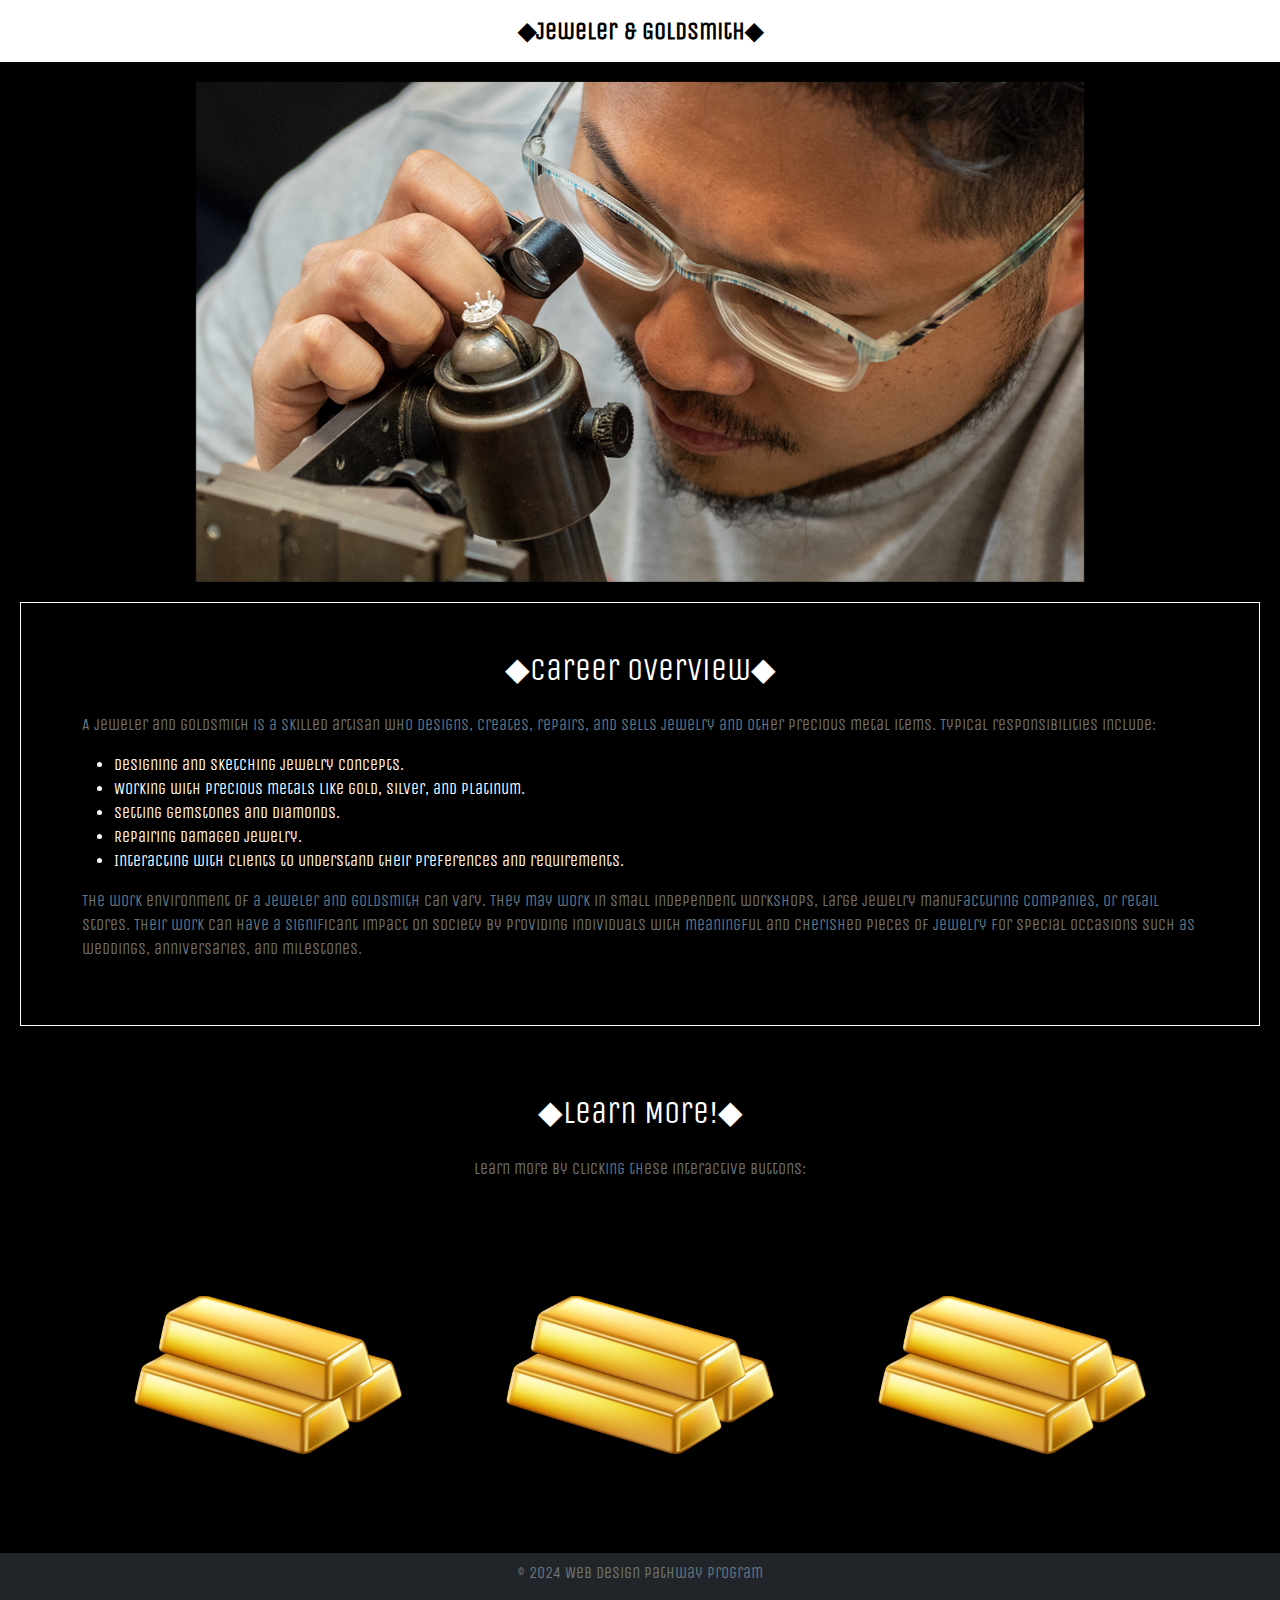
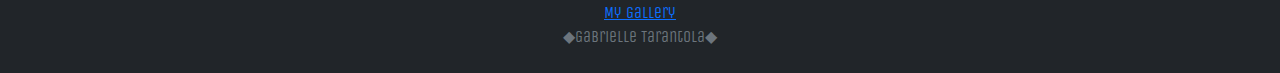
<file: index.html>
<!DOCTYPE html>
<html lang="en">
<head>
  <meta charset="UTF-8">
  <meta name="viewport" content="width=device-width, initial-scale=1.0">
  <title>Future Me</title>
  <link href="https://cdn.jsdelivr.net/npm/bootstrap@5.3.3/dist/css/bootstrap.min.css" rel="stylesheet" integrity="sha384-QWTKZyjpPEjISv5WaRU9OFeRpok6YctnYmDr5pNlyT2bRjXh0JMhjY6hW+ALEwIH" crossorigin="anonymous">
  <link rel="preconnect" href="https://fonts.googleapis.com">
  <link rel="preconnect" href="https://fonts.gstatic.com" crossorigin>
  <link href="https://fonts.googleapis.com/css2?family=Unica+One&display=swap" rel="stylesheet">
  <link rel="stylesheet" href="style.css">
</head>
<body>

  <!-- Navbar -->
  <nav class="navbar navbar-expand-lg navbar-light bg-light">
    <div class="container text-center">
      <a class="navbar-brand mx-auto" href="index.html">&#9670Jeweler & Goldsmith&#9670</a>
    </div>
  </nav>

  <!-- Carousel -->
  <div id="carouselExampleSlidesOnly" class="carousel slide" data-bs-ride="carousel" data-bs-interval="3000">
    <div class="carousel-inner">
      <div class="carousel-item active">
        <img src="images/hi.png" class="d-block carousel-image" alt="...">
      </div>
      <div class="carousel-item">
        <img src="images/bench-jeweler.jpg" class="d-block carousel-image" alt="...">
      </div>
      <div class="carousel-item">
        <img src="images/smith.jpg" class="d-block carousel-image" alt="...">
      </div>
    </div>
  </div>
  
  <!-- Career Overview Section -->
  <section id="career-overview" class="py-5">
    <div class="container">
      <h2 class="text-center mb-4">&#9670Career Overview&#9670</h2>
      <p>A jeweler and goldsmith is a skilled artisan who designs, creates, repairs, and sells jewelry and other precious metal items. Typical responsibilities include:</p>
      <ul>
        <li>Designing and sketching jewelry concepts.</li>
        <li>Working with precious metals like gold, silver, and platinum.</li>
        <li>Setting gemstones and diamonds.</li>
        <li>Repairing damaged jewelry.</li>
        <li>Interacting with clients to understand their preferences and requirements.</li>
      </ul>
      <p>The work environment of a jeweler and goldsmith can vary. They may work in small independent workshops, large jewelry manufacturing companies, or retail stores. Their work can have a significant impact on society by providing individuals with meaningful and cherished pieces of jewelry for special occasions such as weddings, anniversaries, and milestones.</p>
    </div>
  </section>

  <!-- Buttons -->
  <section id="learn-more" class="py-5">
    <div class="container">
      <h2 class="text-center mb-4">&#9670Learn More!&#9670</h2>
      <p class="text-center mb-4">Learn more by clicking these interactive buttons:</p>
      <div class="image-button-container">
        <a href="education.html" class="image-button">
          <img src="images/gold.png" alt="Button Image">
          <span class="button-label">Educational Requirements</span>
        </a>
        <a href="earning.html" class="image-button">
          <img src="images/gold.png" alt="Button Image">
          <span class="button-label">Earning Potential</span>
        </a>
        <a href="college.html" class="image-button">
          <img src="images/gold.png" alt="Button Image">
          <span class="button-label">Colleges</span>
        </a>
      </div>
    </div>
  </section>

  <!-- Footer -->
  <footer class="text-white text-center py-2 bg-dark">
    <p>&copy; 2024 Web Design Pathway Program</p>
    <a href="https://525gtarantola.github.io/Gallery/" target="_blank" class="link">My Gallery</a>
    <p class="pepe">&#9670Gabrielle Tarantola&#9670</p>
  </footer>

  <!-- Bootstrap Bundle with Popper -->
  <script src="https://cdnjs.cloudflare.com/ajax/libs/bootstrap/5.3.0/js/bootstrap.bundle.min.js"></script>
</body>
</html>
</file>
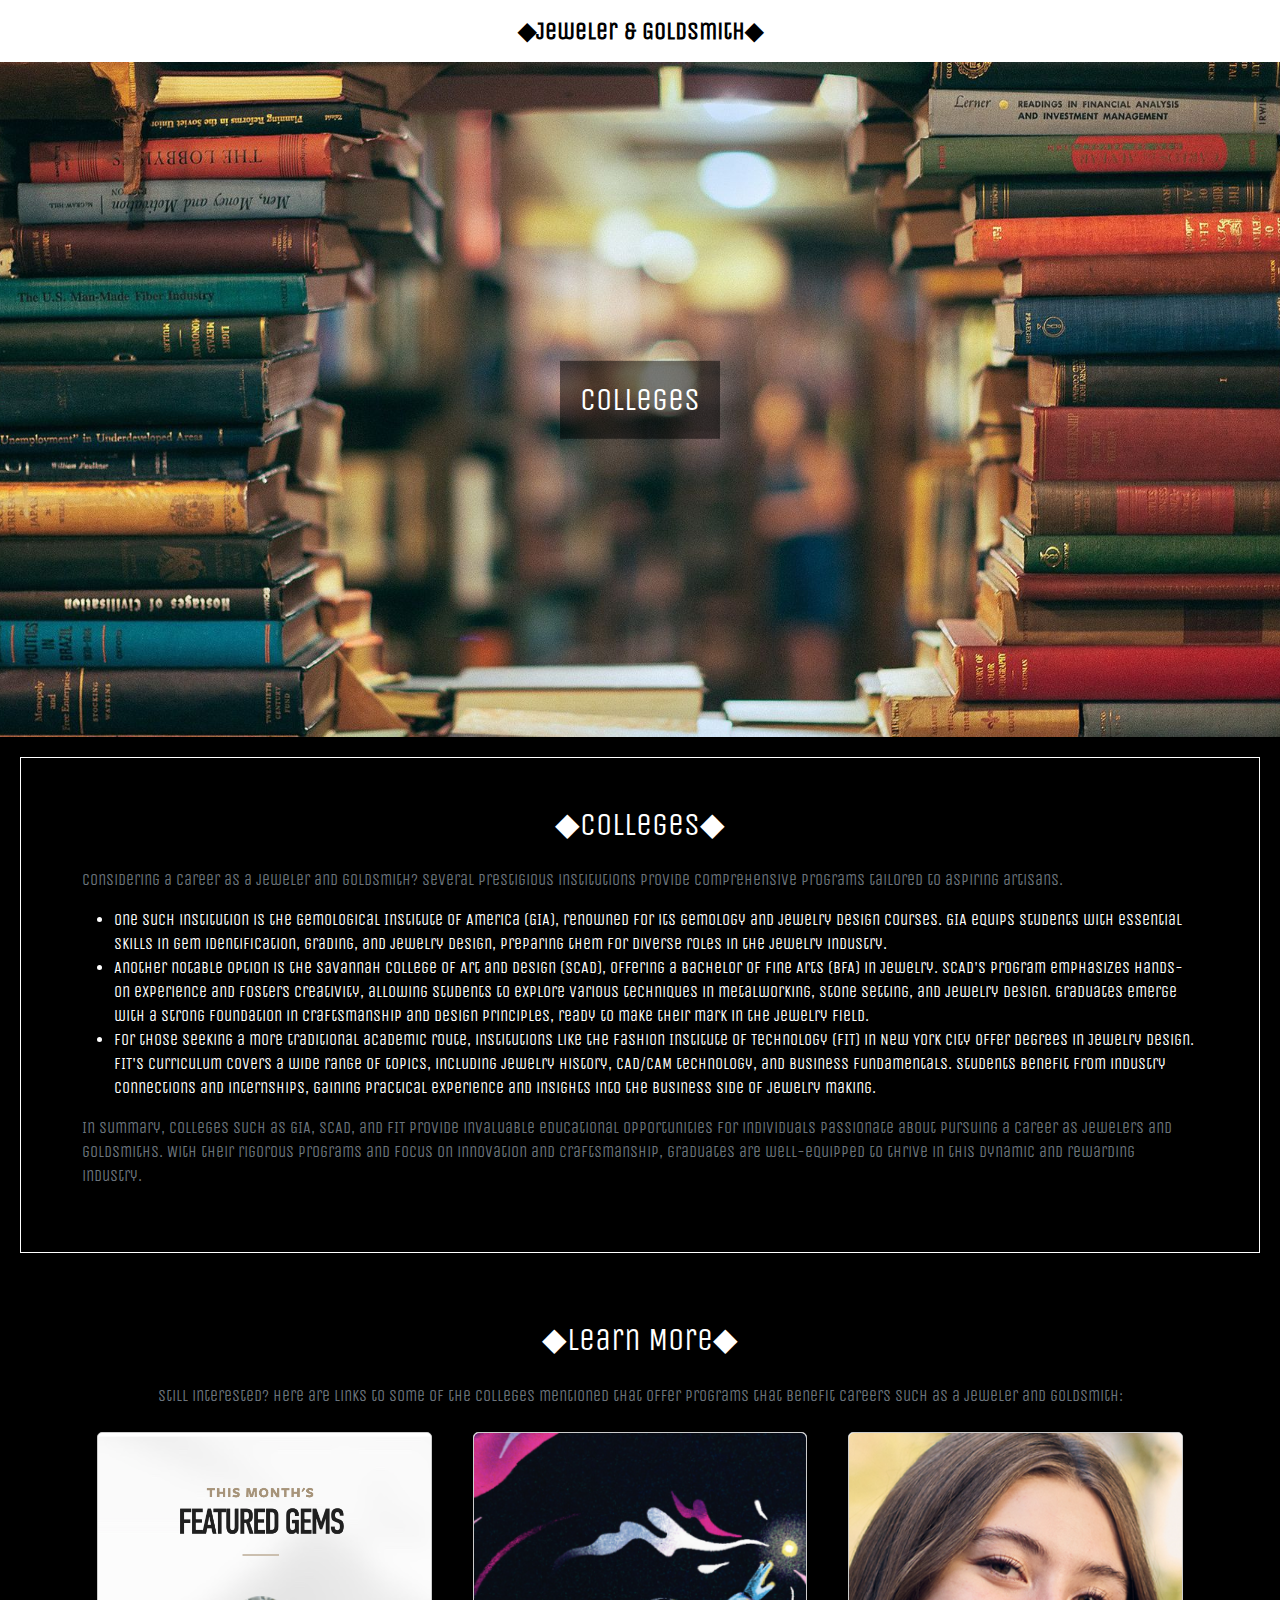
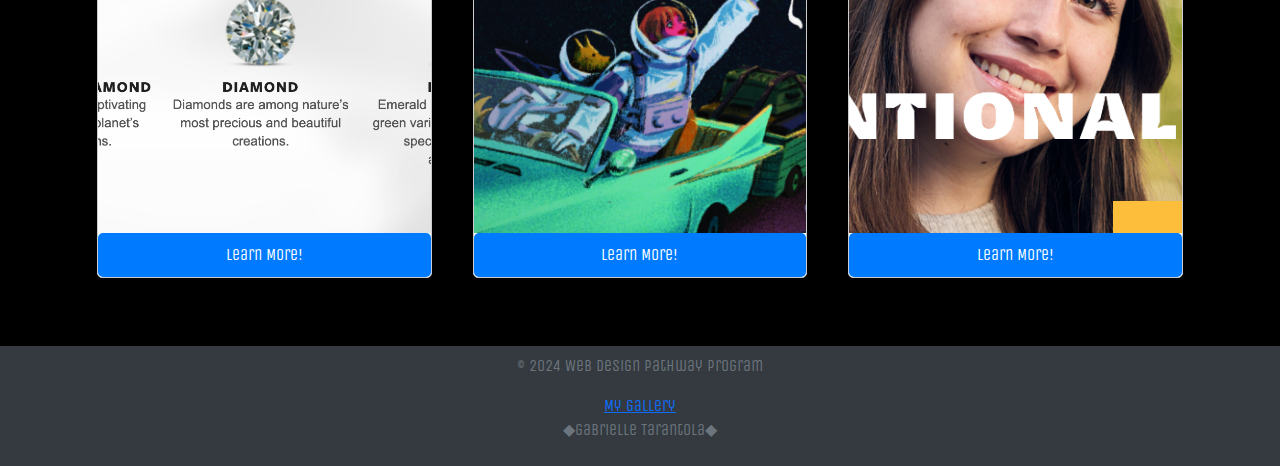
<file: college.html>
<!doctype html>
<html lang="en">
  <head>
    <meta charset="utf-8">
    <meta name="viewport" content="width=device-width, initial-scale=1">
    <title>Future Me</title>
    <link href="https://cdn.jsdelivr.net/npm/bootstrap@5.3.3/dist/css/bootstrap.min.css" rel="stylesheet" integrity="sha384-QWTKZyjpPEjISv5WaRU9OFeRpok6YctnYmDr5pNlyT2bRjXh0JMhjY6hW+ALEwIH" crossorigin="anonymous">
    <link rel="preconnect" href="https://fonts.googleapis.com">
<link rel="preconnect" href="https://fonts.gstatic.com" crossorigin>
<link href="https://fonts.googleapis.com/css2?family=Unica+One&display=swap" rel="stylesheet">
<link rel="stylesheet" href="style.css">
  </head>

<body>

 <!-- Navbar -->
 <nav class="navbar navbar-expand-lg navbar-light bg-light">
    <div class="container text-center">
      <a class="navbar-brand mx-auto" href="index.html">&#9670Jeweler & Goldsmith&#9670</a> <!-- Modified navbar brand link -->
    </div>
  </nav>

  <!-- Hero -->
  <div class="hero3">
    <div class="overlay">
      <h2>Colleges</h2>
    </div>
  </div>

  <!-- Colleges Section -->
  <section id="colleges" class="py-5">
    <div class="container">
      <h2 class="text-center mb-4">&#9670Colleges&#9670</h2>
      <p>Considering a career as a jeweler and goldsmith? Several prestigious institutions provide comprehensive programs tailored to aspiring artisans.</p>
      <ul>
        <li>One such institution is the Gemological Institute of America (GIA), renowned for its gemology and jewelry design courses. GIA equips students with essential skills in gem identification, grading, and jewelry design, preparing them for diverse roles in the jewelry industry.</li>
        <li>Another notable option is the Savannah College of Art and Design (SCAD), offering a Bachelor of Fine Arts (BFA) in Jewelry. SCAD's program emphasizes hands-on experience and fosters creativity, allowing students to explore various techniques in metalworking, stone setting, and jewelry design. Graduates emerge with a strong foundation in craftsmanship and design principles, ready to make their mark in the jewelry field.</li>
        <li>For those seeking a more traditional academic route, institutions like the Fashion Institute of Technology (FIT) in New York City offer degrees in Jewelry Design. FIT's curriculum covers a wide range of topics, including jewelry history, CAD/CAM technology, and business fundamentals. Students benefit from industry connections and internships, gaining practical experience and insights into the business side of jewelry making.</li>
      </ul>
      <p>In summary, colleges such as GIA, SCAD, and FIT provide invaluable educational opportunities for individuals passionate about pursuing a career as jewelers and goldsmiths. With their rigorous programs and focus on innovation and craftsmanship, graduates are well-equipped to thrive in this dynamic and rewarding industry.</p>
    </div>
  </section>

  <!-- Cards -->

  <section id="videos" class="py-5">
    <div class="container">
      <h2 class="text-center mb-4">&#9670Learn More&#9670</h2>
      <p class="text-center mb-4">Still interested? Here are links to some of the colleges mentioned that offer programs that benefit careers such as a jeweler and goldsmith:</p>
  
      <div class="card-container">
        <div class="card">
          <img src="images/college1.png" alt="Image 1">
          <a href="https://www.gia.edu/" class="learn-more-button">Learn More!</a>
        </div>
  
        <div class="card">
          <img src="images/college2.png" alt="Image 2">
          <a href="https://www.scad.edu/" class="learn-more-button">Learn More!</a>
        </div>
  
        <div class="card">
          <img src="images/college3.png" alt="Image 3">
          <a href="https://www.fitnyc.edu/" class="learn-more-button">Learn More!</a>
        </div>
      </div>
    </div>
  </section>

  <!-- Footer -->
  <footer class="text-white text-center py-2">
    <p>&copy; 2024 Web Design Pathway Program</p>
     <a href="https://525gtarantola.github.io/Gallery/" target="_blank" class="link"> My Gallery </a>
    <p class="pepe">&#9670Gabrielle Tarantola&#9670</p>
  </footer>

  <!-- Bootstrap Bundle with Popper -->
  <script src="https://cdnjs.cloudflare.com/ajax/libs/bootstrap/5.3.0/js/bootstrap.bundle.min.js"></script>
</body>
</html>
</file>
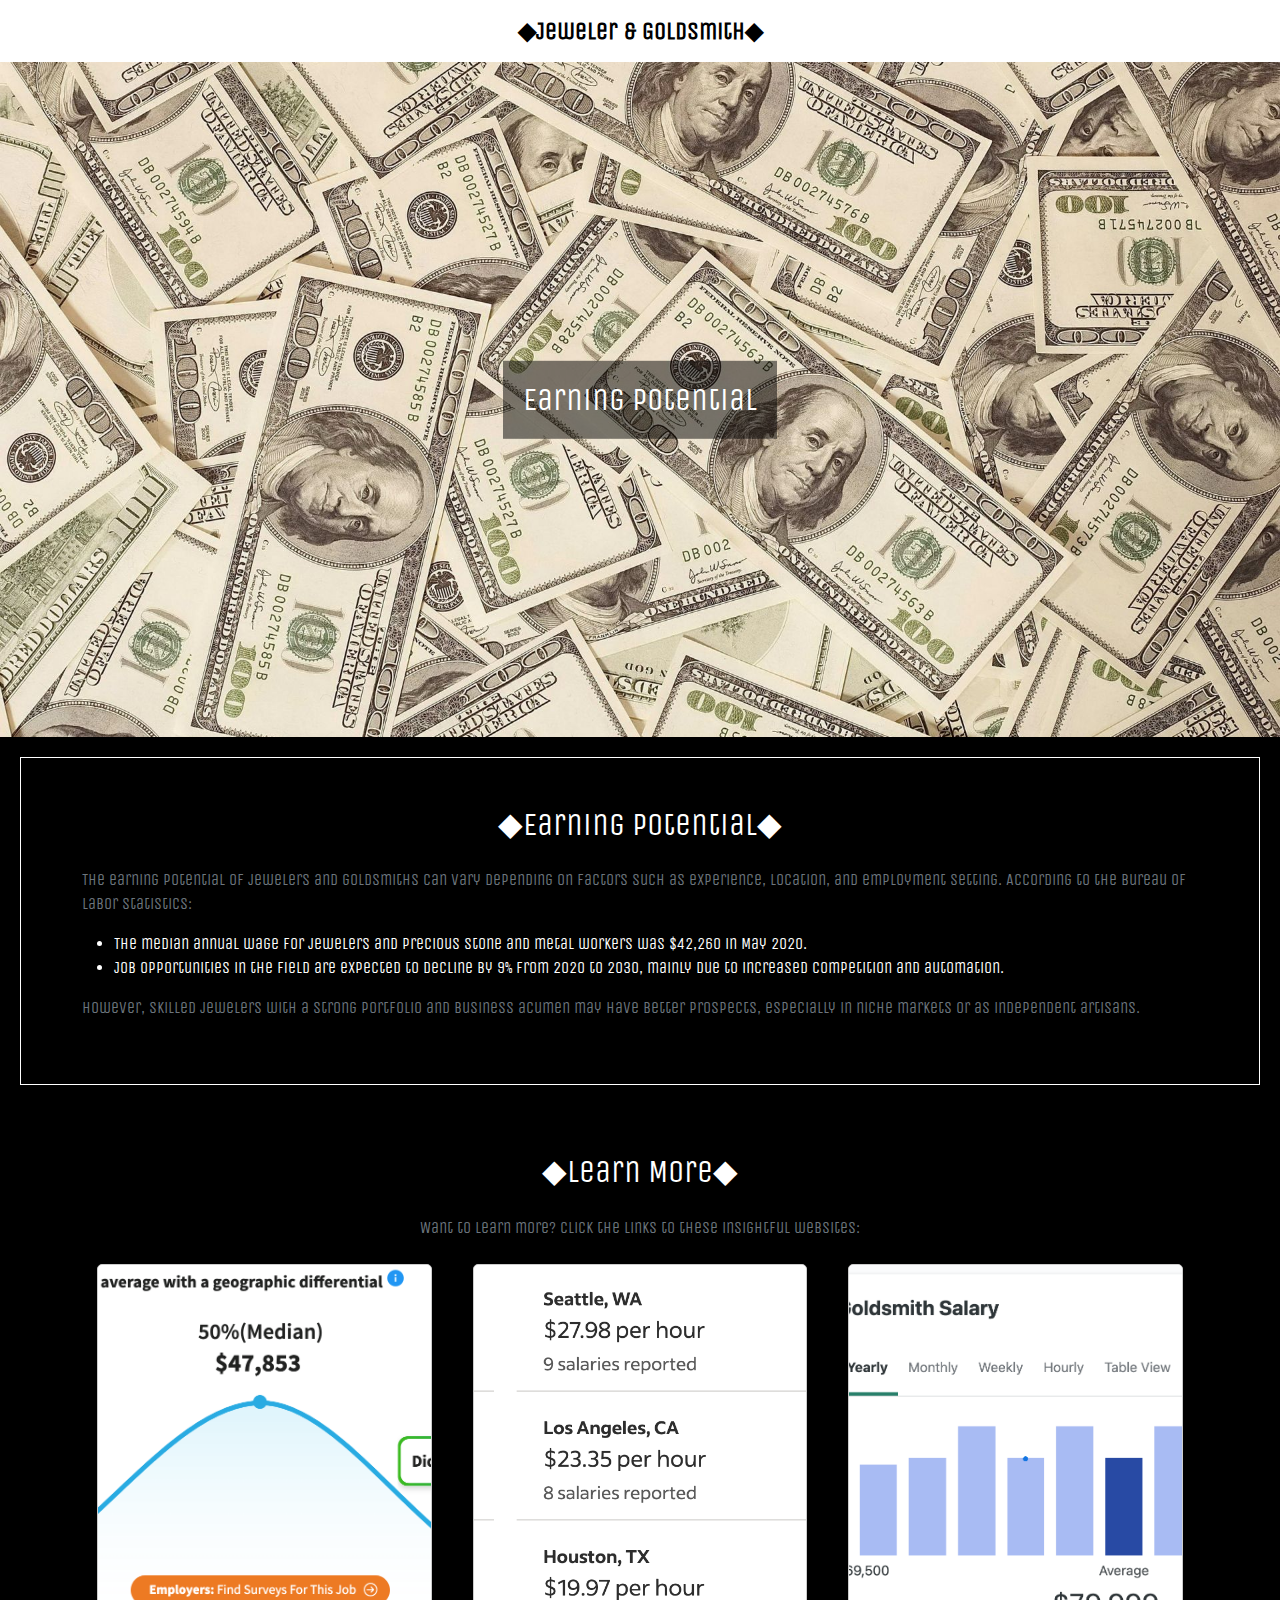
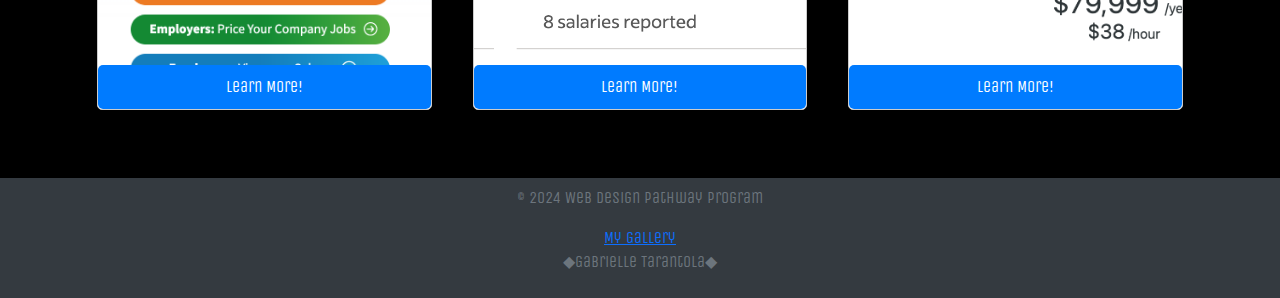
<file: earning.html>
<!doctype html>
<html lang="en">
  <head>
    <meta charset="utf-8">
    <meta name="viewport" content="width=device-width, initial-scale=1">
    <title>Future Me</title>
    <link href="https://cdn.jsdelivr.net/npm/bootstrap@5.3.3/dist/css/bootstrap.min.css" rel="stylesheet" integrity="sha384-QWTKZyjpPEjISv5WaRU9OFeRpok6YctnYmDr5pNlyT2bRjXh0JMhjY6hW+ALEwIH" crossorigin="anonymous">
    <link rel="preconnect" href="https://fonts.googleapis.com">
<link rel="preconnect" href="https://fonts.gstatic.com" crossorigin>
<link href="https://fonts.googleapis.com/css2?family=Unica+One&display=swap" rel="stylesheet">
<link rel="stylesheet" href="style.css">
  </head>

<body>

  <!-- Navbar -->
  <nav class="navbar navbar-expand-lg navbar-light bg-light">
    <div class="container text-center">
      <a class="navbar-brand mx-auto" href="index.html">&#9670Jeweler & Goldsmith&#9670</a> <!-- Modified navbar brand link -->
    </div>
  </nav>

  <!-- Hero -->
  <div class="hero2">
    <div class="overlay">
      <h2>Earning Potential</h2>
    </div>
  </div>

  <!-- Earning Potential Section -->

  <section id="earning" class="py-5">
    <div class="container">
      <h2 class="text-center mb-4">&#9670Earning Potential&#9670</h2>
      <p>The earning potential of jewelers and goldsmiths can vary depending on factors such as experience, location, and employment setting. According to the Bureau of Labor Statistics:</p>
      <ul>
        <li>The median annual wage for jewelers and precious stone and metal workers was $42,260 in May 2020.</li>
        <li>Job opportunities in the field are expected to decline by 9% from 2020 to 2030, mainly due to increased competition and automation.</li>
      </ul>
      <p>However, skilled jewelers with a strong portfolio and business acumen may have better prospects, especially in niche markets or as independent artisans.</p>
    </div>
  </section> 

  <!-- Cards -->
  <section id="earning-other" class="py-5">
    <div class="container">
      <h2 class="text-center mb-4">&#9670Learn More&#9670</h2>
      <p class="text-center mb-4">Want to learn more? Click the links to these insightful websites:</p>
  
      <div class="card-container">
        <div class="card">
          <img src="images/salary1.png" alt="Image 1">
          <a href="https://www.salary.com/research/salary/posting/goldsmith-salary" class="learn-more-button">Learn More!</a>
        </div>
  
        <div class="card">
          <img src="images/salary2.png" alt="Image 2">
          <a href="https://www.indeed.com/career/jeweler/salaries" class="learn-more-button">Learn More!</a>
        </div>
  
        <div class="card">
          <img src="images/salary3.png" alt="Image 3">
          <a href="https://www.ziprecruiter.com/Salaries/Goldsmith-Salary" class="learn-more-button">Learn More!</a>
        </div>
      </div>
    </div>
  </section>

  <!-- Footer -->
  <footer class="text-white text-center py-2">
    <p>&copy; 2024 Web Design Pathway Program</p>
     <a href="https://525gtarantola.github.io/Gallery/" target="_blank" class="link"> My Gallery </a>
    <p class="pepe">&#9670Gabrielle Tarantola&#9670</p>
  </footer>

  <!-- Bootstrap Bundle with Popper -->
  <script src="https://cdnjs.cloudflare.com/ajax/libs/bootstrap/5.3.0/js/bootstrap.bundle.min.js"></script>
</body>
</html>
</file>
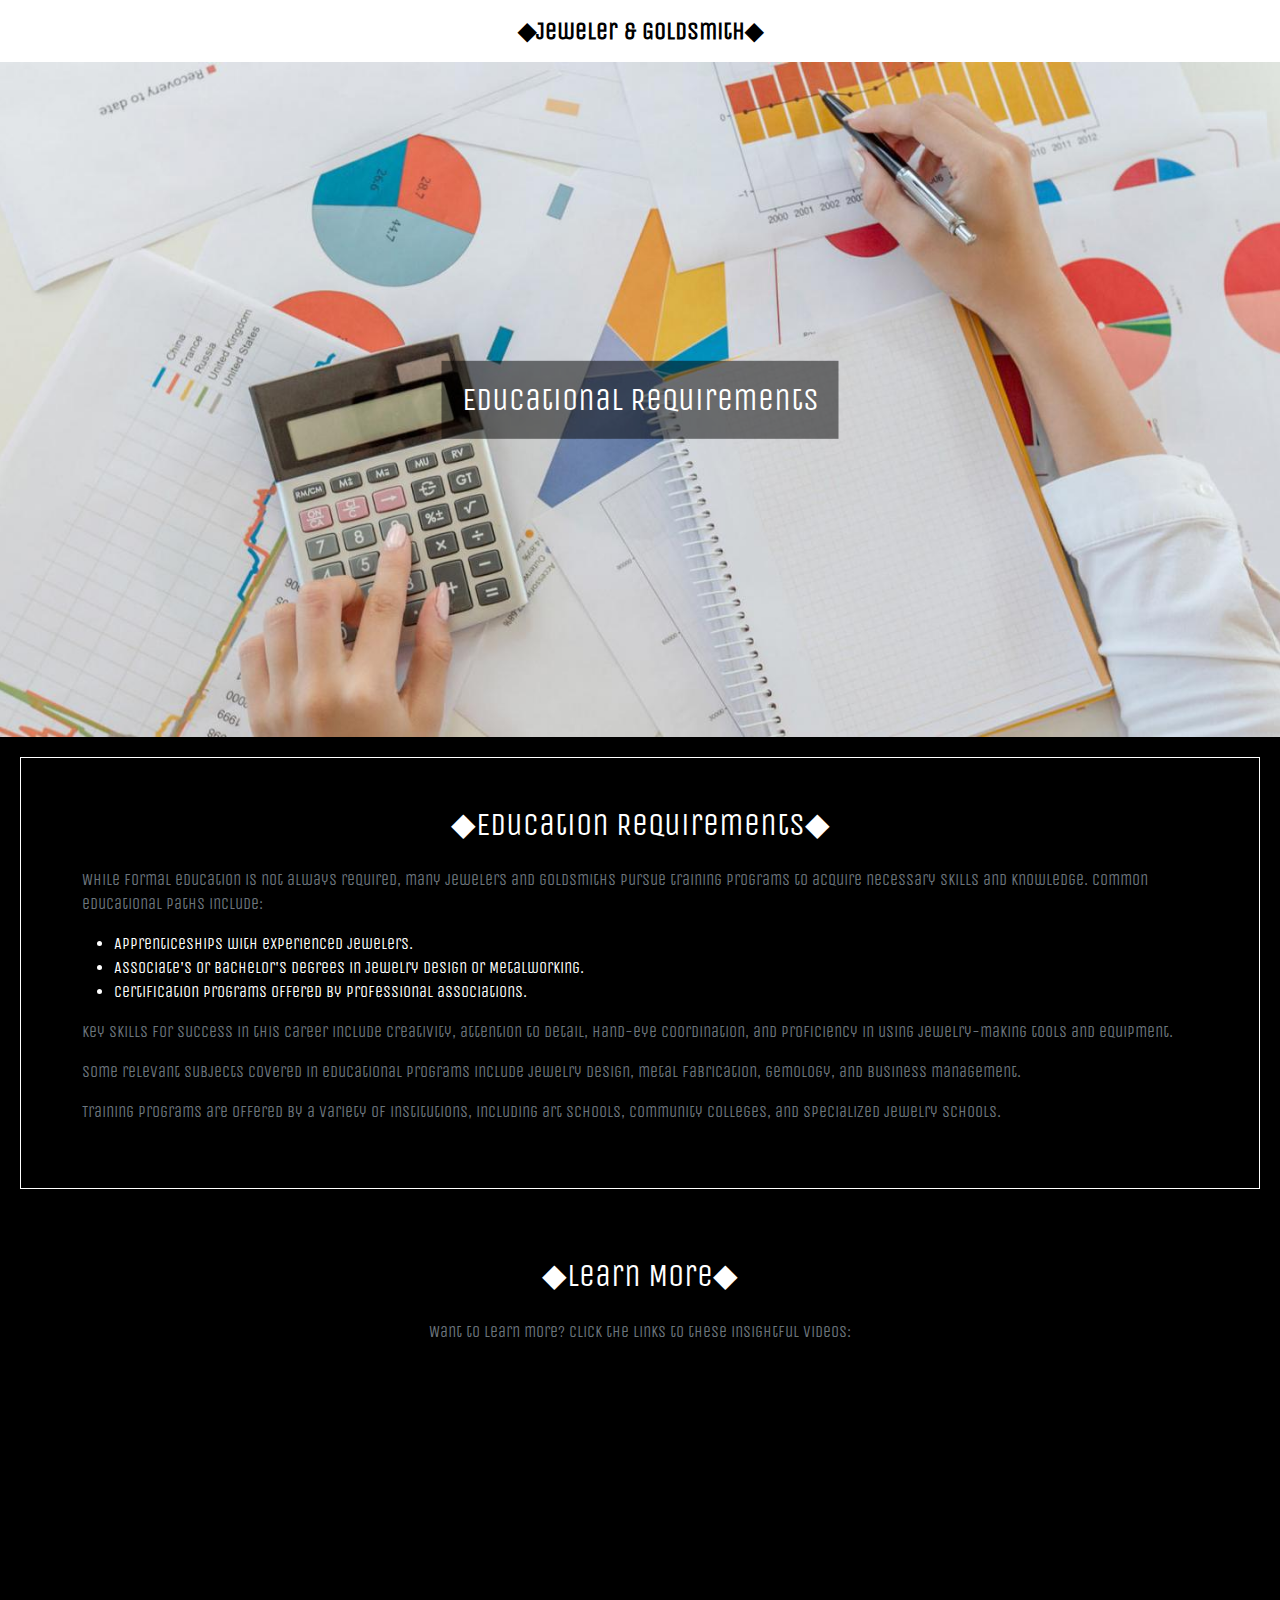
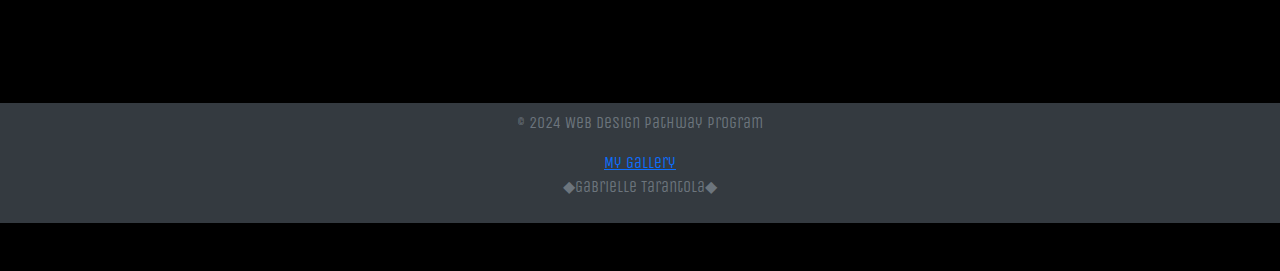
<file: education.html>
<!doctype html>
<html lang="en">
  <head>
    <meta charset="utf-8">
    <meta name="viewport" content="width=device-width, initial-scale=1">
    <title>Future Me</title>
    <link href="https://cdn.jsdelivr.net/npm/bootstrap@5.3.3/dist/css/bootstrap.min.css" rel="stylesheet" integrity="sha384-QWTKZyjpPEjISv5WaRU9OFeRpok6YctnYmDr5pNlyT2bRjXh0JMhjY6hW+ALEwIH" crossorigin="anonymous">
    <link rel="preconnect" href="https://fonts.googleapis.com">
<link rel="preconnect" href="https://fonts.gstatic.com" crossorigin>
<link href="https://fonts.googleapis.com/css2?family=Unica+One&display=swap" rel="stylesheet">
<link rel="stylesheet" href="style.css">
  </head>

<body>

  <!-- Navbar -->
  <nav class="navbar navbar-expand-lg navbar-light bg-light">
    <div class="container text-center">
      <a class="navbar-brand mx-auto" href="index.html">&#9670Jeweler & Goldsmith&#9670</a> <!-- Modified navbar brand link -->
    </div>
  </nav>

  <!-- Hero -->
  <div class="hero">
    <div class="overlay">
      <h2>Educational Requirements</h2>
    </div>
  </div>

  <!-- Education Requirements Section -->
  <section id="education" class="py-5">
    <div class="container">
      <h2 class="text-center mb-4">&#9670Education Requirements&#9670</h2>
      <p>While formal education is not always required, many jewelers and goldsmiths pursue training programs to acquire necessary skills and knowledge. Common educational paths include:</p>
      <ul>
        <li>Apprenticeships with experienced jewelers.</li>
        <li>Associate's or Bachelor's degrees in Jewelry Design or Metalworking.</li>
        <li>Certification programs offered by professional associations.</li>
      </ul>
      <p>Key skills for success in this career include creativity, attention to detail, hand-eye coordination, and proficiency in using jewelry-making tools and equipment.</p>
      <p>Some relevant subjects covered in educational programs include jewelry design, metal fabrication, gemology, and business management.</p>
      <p>Training programs are offered by a variety of institutions, including art schools, community colleges, and specialized jewelry schools.</p>
    </div>
  </section>

  <!-- Videos -->
  <section id="school" class="py-5">
    <div class="container">
      <h2 class="text-center mb-4">&#9670Learn More&#9670</h2>
      <p class="text-center mb-4">Want to learn more? Click the links to these insightful videos:</p>
    </div>

    <div class="video-container">
      <iframe width="560" height="315" src="https://www.youtube.com/embed/rFf4rmyMZWQ?si=s4d_KRWodCSC-hzU" title="YouTube video player" frameborder="0" allow="accelerometer; autoplay; clipboard-write; encrypted-media; gyroscope; picture-in-picture; web-share" referrerpolicy="strict-origin-when-cross-origin" allowfullscreen></iframe>
      <iframe width="560" height="315" src="https://www.youtube.com/embed/0JMjUHot_dc?si=omEVhKDoNdpY1PKt" title="YouTube video player" frameborder="0" allow="accelerometer; autoplay; clipboard-write; encrypted-media; gyroscope; picture-in-picture; web-share" referrerpolicy="strict-origin-when-cross-origin" allowfullscreen></iframe>
    </div>
  

<!-- Footer -->
<footer class="text-white text-center py-2">
  <p>&copy; 2024 Web Design Pathway Program</p>
   <a href="https://525gtarantola.github.io/Gallery/" target="_blank" class="link"> My Gallery </a>
  <p class="pepe">&#9670Gabrielle Tarantola&#9670</p>
</footer>

<!-- Bootstrap Bundle with Popper -->
<script src="https://cdnjs.cloudflare.com/ajax/libs/bootstrap/5.3.0/js/bootstrap.bundle.min.js"></script>
</body>
</html>
</file>
<file: style.css>
body {
    font-family: "Unica One", sans-serif;
    font-weight: 400;
    font-style: normal;
    background-color: black;
  }

.navbar {
  background-color: #fff !important;
}
.navbar-brand {
  font-size: 1.5rem;
  font-weight: bold;
  color: #000;
}
.nav-link {
  font-size: 1.1rem;
  color: #000;
}
section {
  padding: 60px 0;
}
h2 {
  color: white;
}
p {
  color: #6c757d;
}
footer {
  background-color: #343a40;
  color: #fff;
}

li { 
  color: white;
}

.image-button-container {
  display: flex;
  justify-content: space-around;
  align-items: center;
}

.image-button {
  position: relative;
  border: none; /* Remove default button border */
  background: none; /* Remove default button background */
  padding: 0; /* Remove default button padding */
  cursor: pointer; /* Change cursor to pointer on hover */

  /* Optional: Adjust width and height of the button */
  width: 300px;
  height: 300px;
}

.image-button img {
  width: 100%; /* Ensure the image fills the button */
  height: 100%; /* Ensure the image fills the button */
}

.button-label {
  position: absolute;
  top: 50%;
  left: 50%;
  transform: translate(-50%, -50%);
  background-color: rgba(0, 0, 0, 0.5);
  color: white;
  padding: 5px 10px;
  border-radius: 5px;
  font-size: 14px;
  opacity: 0; /* Initially hide the label */
  transition: opacity 0.3s ease;
}

.image-button:hover .button-label {
  opacity: 1; /* Show label on hover */
}

.carousel-image {
  max-height: 500px; /* Set the maximum height of the images */
  width: auto; /* Ensure the width adjusts proportionally */
  margin: auto; /* Center the images horizontally */
  margin-top: 20px; /* Add top margin to the images */
}

.hero {
  position: relative;
  height: 75vh; 
  background-image: url('images/maths.jpg');
  background-size: cover;
  background-position: center;
}

.overlay {
  position: absolute;
  top: 50%;
  left: 50%;
  transform: translate(-50%, -50%);
  background-color: rgba(0, 0, 0, 0.5); 
  padding: 20px;
  color: white;
  text-align: center;
}

.overlay h2 {
  margin: 0;
}

.education {
  background-color: black;
}

.hero2 {
  position: relative;
  height: 75vh; 
  background-image: url('images/money.jpg');
  background-size: cover;
  background-position: center;
}

.hero3 {
  position: relative;
  height: 75vh; 
  background-image: url('images/books.jpg');
  background-size: cover;
  background-position: center;
}

.card-container {
  display: flex;
  justify-content: space-between; /* Adjust as needed */
}

.card {
  width: 30%; /* Adjust as needed */
  background-color: #fff;
  border: 1px solid #ccc;
  border-radius: 5px;
  box-shadow: 0 2px 4px rgba(0, 0, 0, 0.1);
  margin-bottom: 20px;
  overflow: hidden; /* Ensure contents don't overflow */
  margin-right: 15px; /* Add margin to the right side */
  margin-left: 15px; /* Add margin to the left side */
}

.card img {
  width: 100%;
  height: 400px; /* Fixed height for images */
  object-fit: cover; /* Maintain aspect ratio and fill container */
  border-top-left-radius: 5px;
  border-top-right-radius: 5px;
}

.card-info {
  padding: 20px;
}

.card-info h3 {
  margin-top: 0;
}

.card-info p {
  margin-bottom: 10px; /* Adjust as needed */
}

.learn-more-button {
  display: block;
  width: 100%;
  padding: 10px;
  text-align: center;
  background-color: #007bff;
  color: #fff;
  text-decoration: none;
  border-radius: 5px;
}

.learn-more-button:hover {
  background-color: #0056b3;
}

.video-container {
  display: flex;
  justify-content: space-between;
  margin-bottom: 20px; /* Add margin to create space between videos */
}

iframe {
  flex: 1; /* Each video takes up equal space */
  margin-right: 10px; /* Add margin to create space between videos */
}

#career-overview {
  border: 1px solid white;
  padding: 20px;
  margin: 20px; /* Add margin to create space around the border */
}

#education {
  border: 1px solid white;
  padding: 20px;
  margin: 20px; /* Add margin to create space around the border */
}

#earning {
  border: 1px solid white;
  padding: 20px;
  margin: 20px; /* Add margin to create space around the border */
}

#colleges {
  border: 1px solid white;
  padding: 20px;
  margin: 20px; /* Add margin to create space around the border */
}
</file>
